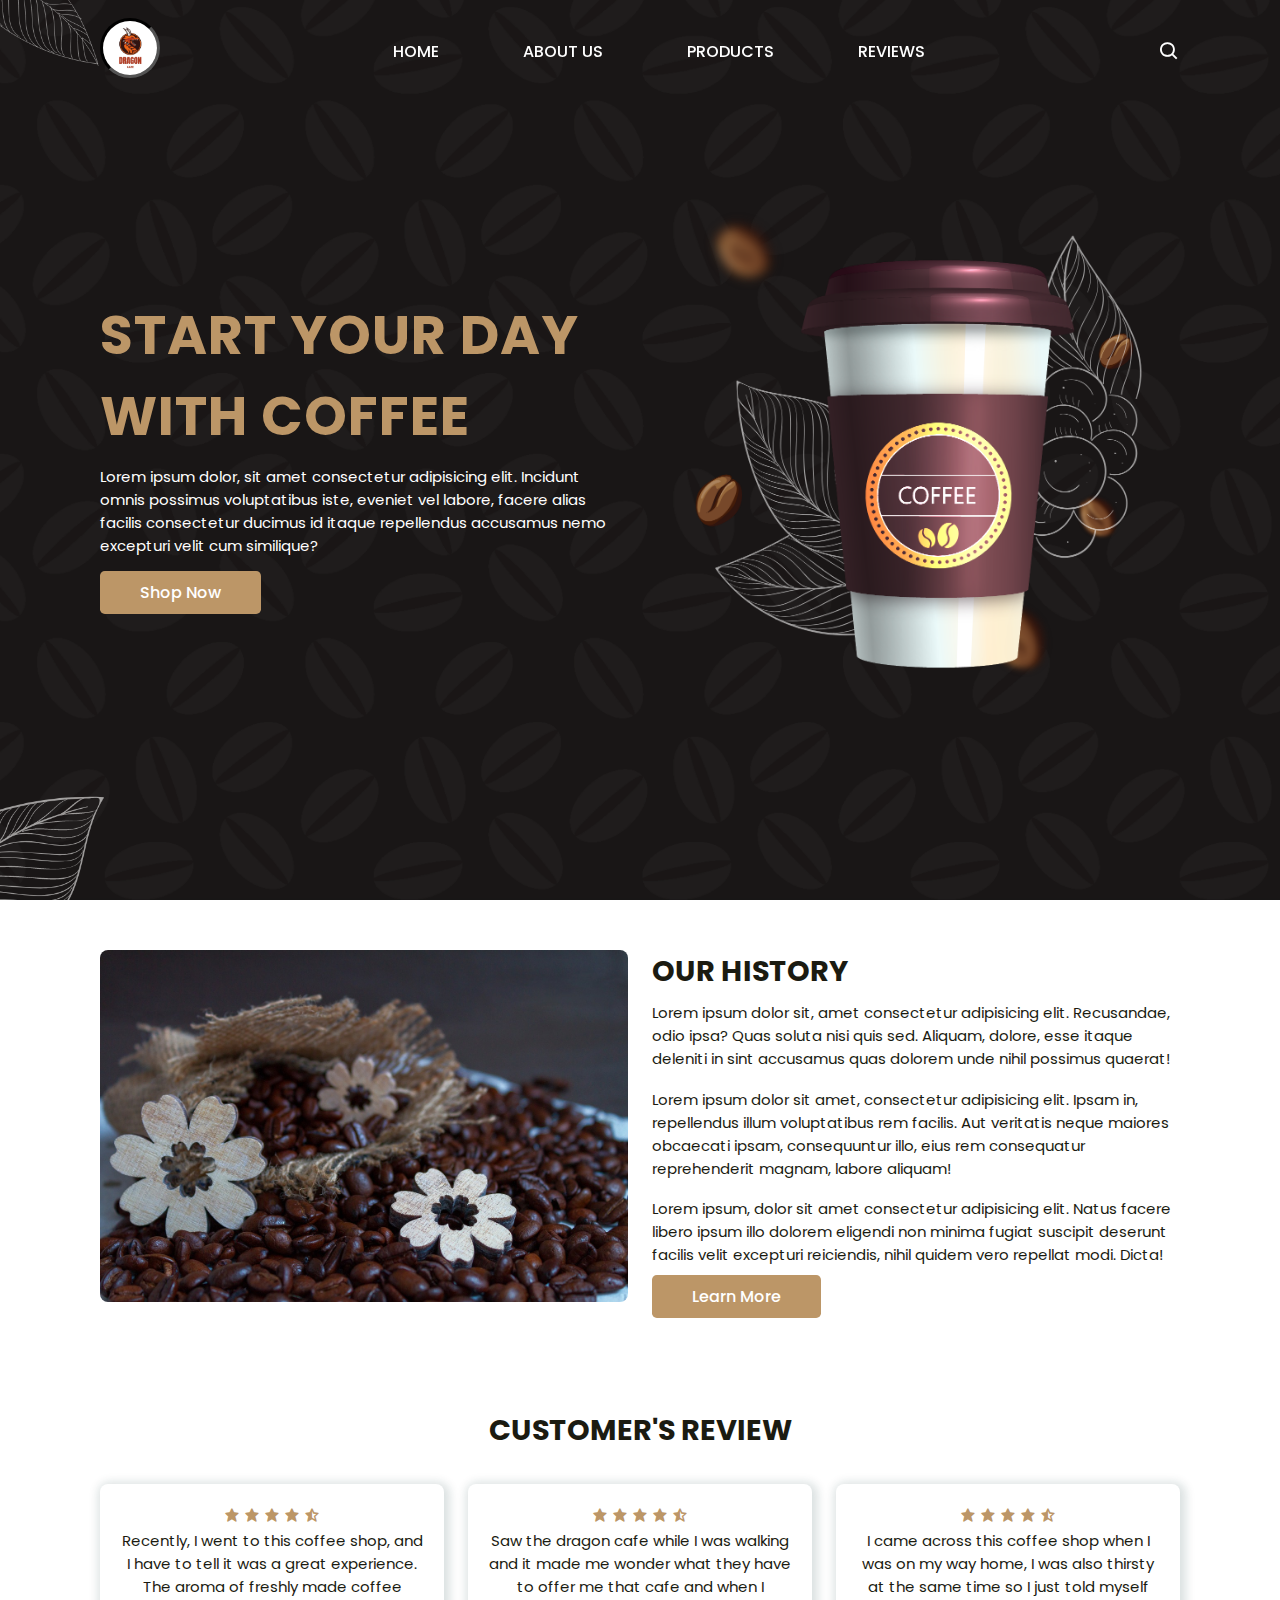
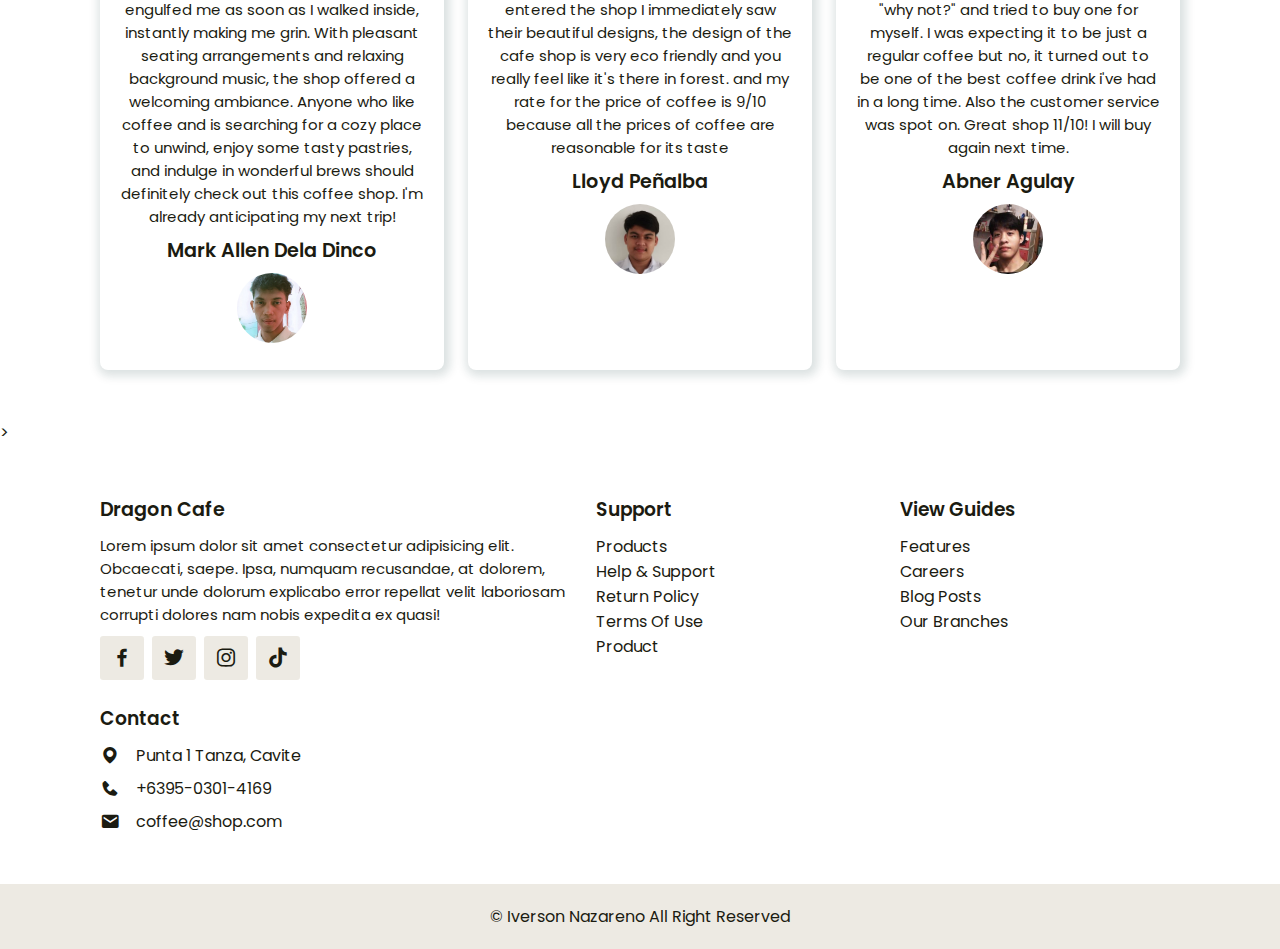
<file: DragonCafe/index.html>
<!DOCTYPE html>
<html lang="en">
<head>
  <link rel="shortcut icon"
  href="img/logo.jpg"
  type="img/x-icon">
  <meta charset="UTF-8">
  <meta http-equiv="X-UA-Compatible" content="IE=edge">
  <meta name="viewport" content="width=device-width, initial-scale=1.0">
  <title>Dragon Cafe</title>
  <!-- Link To CSS-->
  <link rel="stylesheet" href="style.css">
  <!-- Box icons-->
<link rel="stylesheet"
href="https://unpkg.com/boxicons@latest/css/boxicons.min.css">
</head>
<body>
<!-- Navbar-->
<header>
  <a href="#" class="logo">
    <img src="img/logo.jpg" alt="">
  </a>
  <!--Menu Icon-->
  <i class='bx bx-menu' id="menu-icon"></i>
  <!--Links-->
  <ul class="navbar">
    <li><a href="#home">Home</a></li>
    <li><a href="#about">About Us</a></li>
    <li><a href="index1.html">Products</a></li>
    <li><a href="#customer">Reviews</a></li>
  </ul>
<!--Icon-->
<div class="header-icon">
  <i class='bx bx-search' id="search-icon"></i>
</div>
<!--Search Bar-->
<div class="search-box">
  <input type="search" name="" id="" placeholder="Search Here...">
</div>
</header>
<!-- Home-->
<section class="home" id="home">
  <div class="home-text">
    <h1>Start your day <br> with coffee</h1>
    <p>Lorem ipsum dolor, sit amet consectetur adipisicing elit. Incidunt omnis possimus voluptatibus iste, eveniet vel labore, facere alias facilis consectetur ducimus id itaque repellendus accusamus nemo excepturi velit cum similique?</p>
    <a href="index1.html" class="btn">Shop Now</a>
  </div>
  <div class="home-img">
    <img src="img/main.png" alt="">
  </div>
</section>
<!--About-->
<section class="about" id="about">
  <div class="about-img">
    <img src="img/about.jpg" alt="">
  </div>
  <div class="about-text">
    <h2>Our History</h2>
    <p>Lorem ipsum dolor sit, amet consectetur adipisicing elit. Recusandae, odio ipsa? Quas soluta nisi quis sed. Aliquam, dolore, esse itaque deleniti in sint accusamus quas dolorem unde nihil possimus quaerat!</p>
    <p>Lorem ipsum dolor sit amet, consectetur adipisicing elit. Ipsam in, repellendus illum voluptatibus rem facilis. Aut veritatis neque maiores obcaecati ipsam, consequuntur illo, eius rem consequatur reprehenderit magnam, labore aliquam!</p>
    <p>Lorem ipsum, dolor sit amet consectetur adipisicing elit. Natus facere libero ipsum illo dolorem eligendi non minima fugiat suscipit deserunt facilis velit excepturi reiciendis, nihil quidem vero repellat modi. Dicta!</p>
    <a href="#" class="btn"> Learn More</a>
  </div>
    
</section>

<!--Customers-->
<section class="customer" id="customer">
  <div class="heading">
    <h2>Customer's Review</h2>
  </div>
  <!--Container-->
  <div class="customer-container">
    <div class="box">
      <div class="stars">
        <i class='bx bxs-star'></i>
        <i class='bx bxs-star'></i>
        <i class='bx bxs-star'></i>
        <i class='bx bxs-star'></i>
        <i class='bx bxs-star-half'></i>
      </div>
      <p>Recently, I went to this coffee shop, and I have to tell it was a great experience. The aroma of freshly made coffee engulfed me as soon as I walked inside, instantly making me grin. With pleasant seating arrangements and relaxing background music, the shop offered a welcoming ambiance. Anyone who like coffee and is searching for a cozy place to unwind, enjoy some tasty pastries, and indulge in wonderful brews should definitely check out this coffee shop. I'm already anticipating my next trip!</p>
      <h2>Mark Allen Dela Dinco</h2>
      <img src="img/rev1.jpg" alt="">
    </div>
    <div class="box">
      <div class="stars">
        <i class='bx bxs-star'></i>
        <i class='bx bxs-star'></i>
        <i class='bx bxs-star'></i>
        <i class='bx bxs-star'></i>
        <i class='bx bxs-star-half'></i>
      </div>
      <p>Saw the dragon cafe while I was walking and it made me wonder what they have to offer me that cafe and when I entered the shop I immediately saw their beautiful designs, the design of the cafe shop is very eco friendly and you really feel like it's there in forest. and my rate for the price of coffee is 9/10 because all the prices of coffee are reasonable for its taste</p>
      <h2>Lloyd Peñalba</h2>
      <img src="img/rev2.jpg" alt="">
    </div>
    <div class="box">
      <div class="stars">
        <i class='bx bxs-star'></i>
        <i class='bx bxs-star'></i>
        <i class='bx bxs-star'></i>
        <i class='bx bxs-star'></i>
        <i class='bx bxs-star-half'></i>
      </div>
      <p>I came across this coffee shop when I was on my way home, I was also thirsty at the same time so I just told myself "why not?" and tried to buy one for myself. I was expecting it to be just a regular coffee but no, it turned out to be one of the best coffee drink i've had in a long time. Also the customer service was spot on. Great shop 11/10! I will buy again next time.</p>
      <h2>Abner Agulay</h2>
      <img src="img/rev3.jpg" alt="">
    </div>
  </div>
</section>>
<section class="footer">
  <div class="footer-box">
    <h2>Dragon Cafe</h2>
    <p>Lorem ipsum dolor sit amet consectetur adipisicing elit. Obcaecati, saepe. Ipsa, numquam recusandae, at dolorem, tenetur unde dolorum explicabo error repellat velit laboriosam corrupti dolores nam nobis expedita ex quasi!</p>
    <div class="social">
      <a href="#"><i class='bx bxl-facebook' ></i></a>
      <a href="#"><i class='bx bxl-twitter' ></i></a>
      <a href="#"><i class='bx bxl-instagram' ></i></a>
      <a href="#"><i class='bx bxl-tiktok' ></i></a>
    </div>
  </div>
  <div class="footer-box">
    <h3>Support</h3>
    <li><a href="#">Products</a></li>
    <li><a href="#">Help & Support</a></li>
    <li><a href="#">Return Policy</a></li>
    <li><a href="#">Terms Of Use</a></li>
    <li><a href="#">Product</a></li>
  </div>
  <div class="footer-box">
    <h3>View Guides</h3>
    <li><a href="#">Features</a></li>
    <li><a href="#">Careers</a></li>
    <li><a href="#">Blog Posts</a></li>
    <li><a href="#">Our Branches</a></li>
  </div>
  <div class="footer-box">
    <h3>Contact</h3>
    <div class="contact">
      <span><i class='bx bxs-map'></i>Punta 1 Tanza, Cavite</span>
      <span><i class='bx bxs-phone'></i>+6395-0301-4169</span>
      <span><i class='bx bxs-envelope'></i>coffee@shop.com</span>
    </div>
  </div>
</section>
<!--Copyright-->
<div class="copyright">
  <p>&#169; Iverson Nazareno All Right Reserved</p>
</div>








  <!-- Link To JS-->
  <script src="main.js"></script>
</body>
</html>
</file>
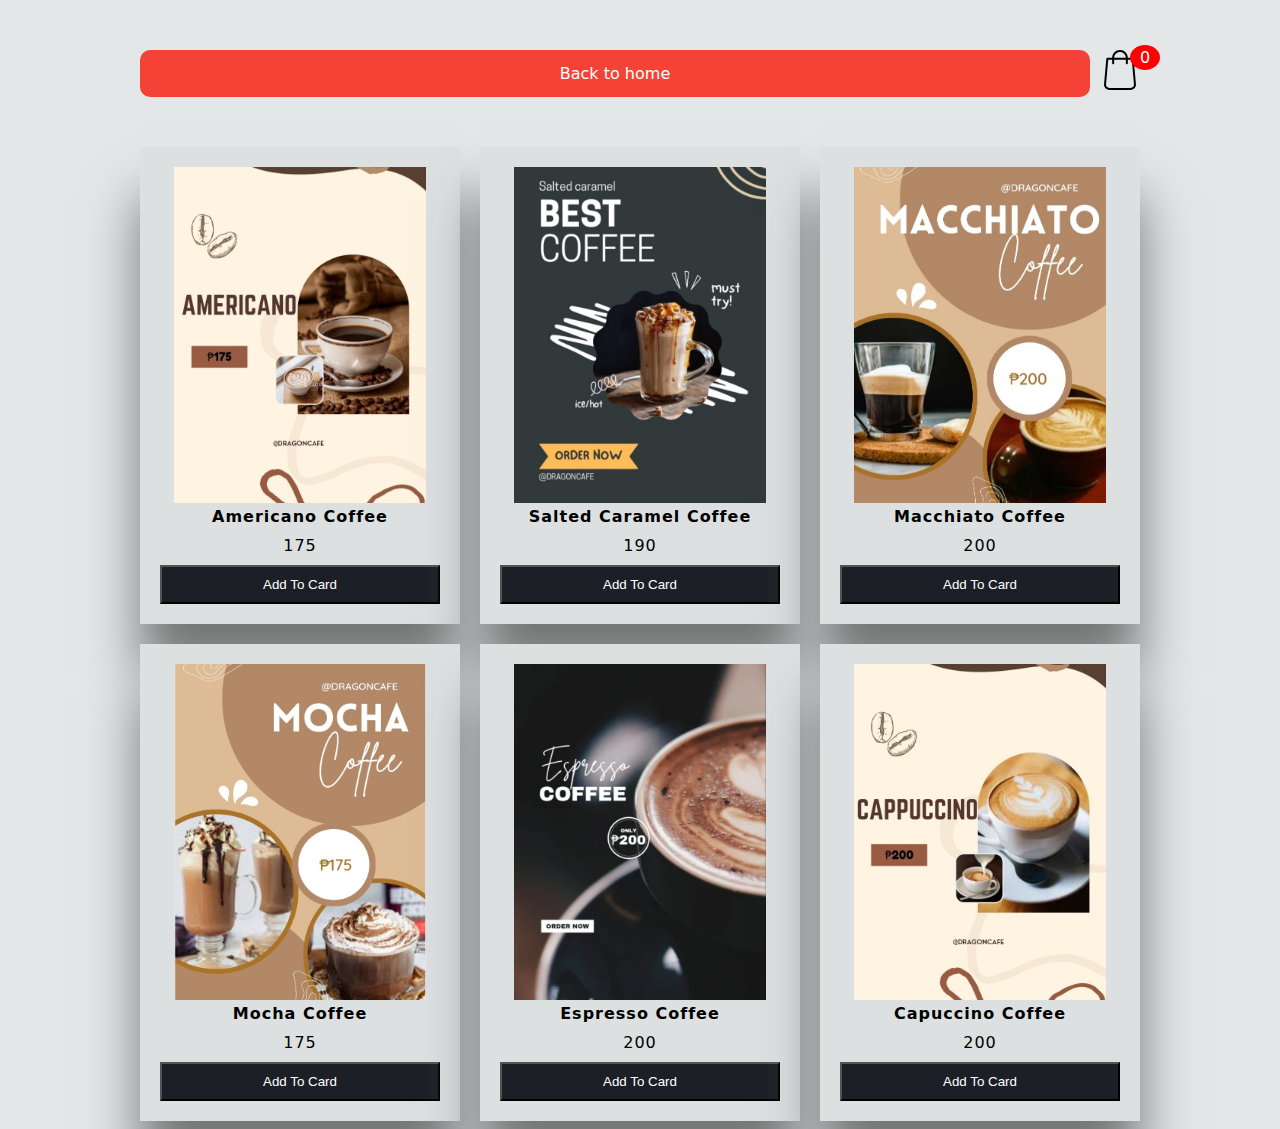
<file: DragonCafe/index1.html>
<!DOCTYPE html>
<html lang="en">
<head>
    <meta charset="UTF-8">
    <meta http-equiv="X-UA-Compatible" content="IE=edge">
    <meta name="viewport" content="width=device-width, initial-scale=1.0">
    <title>Document</title>
    <link rel="stylesheet" href="style1.css">
</head>
<body class="">
    
    <div class="container">
        <header>
            <a href="index.html" style="text-decoration: none;">Back to home</a>
            <div class="shopping">
                <img src="img/shopping.svg">
                <span class="quantity">0</span>
            </div>
        </header>

        <div class="list">
          
        </div>
    </div>
    <div class="card">
        <h1>Cart</h1>
        <ul class="listCard">
        </ul>
        <div class="checkOut">
            <div class="total">0</div>
            <div class="closeShopping">Close</div>
        </div>
    </div>

    <script src="app.js"></script>
</body>
</html>
</file>
<file: DragonCafe/style.css>
/* Google Fonts */
@import url('https://fonts.googleapis.com/css2?family=Poppins:wght@200;300;400;500;600;700&display=swap');
*{
  font-family: 'Poppins', sans-serif;
   margin: 0;
   padding: 0;
   box-sizing: border-box;
   scroll-padding-top: 4rem;
   scroll-behavior: smooth;
   list-style: none;
   text-decoration: none;
}
/* Variables */
:root{
  --main-color: #bc9667;
  --second-color: #edeae3;
  --text-color: #1b1b11;
  --bg-color: #fff;

  /* Box Shadow */
  --box-shadow: 2px 2px 10px 4px rgb(14 55 54 / 15%); 
}
section{
  padding: 50px 100px;
}
img{
  width: 100%;
}
body{
  color: var(--text-color)
}
header{
  position: fixed;
  width: 100%;
  top: 0;
  right: 0;
  z-index: 1000;
  display: flex;
  justify-content: space-between;
  align-items: center;
  padding: 18px 100px;
  transition: 0.5s linear;
}
header.shadow{
  background: var(--text-color);
  box-shadow: var(--box-shadow);
}
.logo img{
  border-radius: 50%;
  border-style: inset;
  border-color: #000000;
  width: 60px;
}
.navbar{
  display: flex;
}
.navbar a{
  padding: 8px 17px;
  margin: 25px;
  color: var(--bg-color);
  font-size: 1rem;
  text-transform: uppercase;
  font-weight: 500;
}
.navbar a:hover{
  background: var(--main-color);
  border-radius: 0.2rem;
  transition: 0.2s all linear;
}
.header-icon{
  font-size: 22px;
  cursor: pointer;
  z-index: 10000;
  display: flex;
  column-gap: 0.8rem;
}
.header-icon .bx{
  color: var(--bg-color)
}
.header-icon .bx:hover{
  color: var(--main-color);
}
#menu-icon{
  color: var(--bg-color);
  font-size: 24px;
  z-index: 100001;
  cursor: pointer;
  display: none;
}
.search-box{
   position: absolute;
   top: -100%;
   left: 50%;
   transform: translate(-50%);
   background: var(--bg-color);
   width: 100%;
}
.search-box.active{
  top: 110%;
  box-shadow: var(--box-shadow);
  transition: 0.2s all linear;
}
.search-box input{
  padding: 20px;
  border: none;
  outline: none;
  width: 100%;
  font-size: 1rem;
  color: var(--main-color);
}
.search-box input::placeholder{
  font-size: 1rem;
  font-weight: 500;
}
.home{
  width: 100%;
  min-height: 100vh;
  background: url(img/bg.png);
  background-repeat: no-repeat;
  background-size: cover;
  background-position: center;
  display: grid;
  grid-template-columns: repeat(auto-fit,minmax(17rem,auto));
  align-items: center;
  gap: 1.5rem;
}
.home-text h1{
  font-size: 3.4rem;
  color: var(--main-color);
  text-transform: uppercase;
  letter-spacing: 1px;
}
.home-text p{
  font-size: 0.938rem;
  color: var(--bg-color);
  margin: 0.5rem 0 1.4rem;
}
.btn{
  padding: 10px 40px;
  border-radius: 0.3rem;
  background: var(--main-color);
  color: var(--bg-color);
  font-weight: 500;
}
.btn:hover{
  background: #8a6f4d;
}
.about{
  display: grid;
  grid-template-columns: repeat(auto-fit,minmax(17rem,auto));
  gap: 1.5rem;
}
.about-img img{
  border-radius: 0.5rem;
}
.about-text h2{
  font-size: 1.8rem;
  text-transform: uppercase;
}
.about-text p{
  font-size: 0.938rem;
  margin: 0.5rem 0 1.1rem;
}
.heading{
  text-align: center;
}
.heading h2{
  font-size: 1.8rem;
  text-transform: uppercase;
}
.customer-container{
  display: grid;
  grid-template-columns: repeat(auto-fit,minmax(280px,auto));
  gap: 1.5rem;
  margin-top: 2rem;
}
.customer-container .box{
  padding: 20px;
  box-shadow: var(--box-shadow);
  border-radius: 0.5rem;
  text-align: center;
}
.stars .bx{
  color: var(--main-color);
}
.customer-container .box p{
  font-size: 0.938rem;
}
.customer-container .box h2{
  font-size: 1.2rem;
  font-weight: 600;
  margin: 0.5rem 0 0.5rem;
}
.customer-container .box img{
  width: 70px;
  height: 70px;
  border-radius: 50%;
  object-fit: cover;
}
.customer-container .box:hover{
  background: var(--second-color);
  transition: 0.2s all linear;
}
.footer{
  display: grid;
  grid-template-columns: repeat(auto-fit,minmax(280px,auto));
  gap: 1.5rem;
}
.footer-box h2{
  font-size: 1.2rem;
  font-weight: 600;
  margin-bottom: 10px;
}
.footer-box p{
  font-size: 0.938rem;
  margin-bottom: 10px;
}
.social{
  display: flex;
  align-items: center;
  column-gap: 0.5rem;
}
.social a .bx{
  font-size: 24px;
  color: var(--text-color);
  padding: 10px;
  background: var(--second-color);
  border-radius: 0.2rem;
}
.social a .bx:hover{
  background: var(--main-color);
  color: var(--bg-color);
}
.footer-box h3{
  font-weight: 600;
  margin-bottom: 10px;
}
.footer-box li a{
  color: var(--text-color);
}
.footer-box li a:hover{
  color: var(--main-color);
}
.contact{
  display: flex;
   flex-direction: column;
   row-gap: 0.5rem;
}
.contact span{
  display: flex;
  align-items: center;
}
.contact i{
   font-size: 20px;
   margin-right: 1rem;
}
.copyright{
  padding: 20px;
  text-align: center;
  background: var(--second-color);
}
@media (max-width:1058px){
  header{
    padding: 16px 60px ;
  }
  section{
    padding: 50px 60px;
  }
  .home-text h1{
    font-size: 2.4rem;
  }
}
@media (max-width: 991px){
  header{
    padding: 16px 4% ;
  }
  section{
    padding: 50px 4%;
  }
  .home-text h1{
    font-size: 2rem;
  }
}
@media (max-width: 768px){
  header{
    pad: 12px 4%;
  }
  #menu-icon{
    display: initial;
  }
  .navbar{
    position: absolute;
    top: -570px;
    left: 0;
    right: 0;
    display: flex;
    flex-direction: column;
    background: var(--second-color);
    row-gap: 1.4rem;
    padding: 20px;
    transition: 0.3s;
    text-align: center;
  }
  .navbar a{
    color: var(--text-color);
  }
  .navbar a:hover{
    color: var(--bg-color);
  }
  .navbar.active{
    top: 100%;
  }
  .about{
    align-items: center;
  }
}
@media (max-width: 360px){
  header{
    padding: 11px 4%;
  }
  .logo img{
    width: 45px;
  }
  .home-text{
    padding-top: 15px;
  }
  .home-text h1{
    font-size: 1.4rem;
  }
  .home-text p{
    font-size: 0.8rem;
    font-weight: 300;
  }
  .about-img{
    order: 2;
  }
  .about-text{
    text-align: center;
  } 
  .about-text h2{
    font-size: 1.2rem;
  }
  .heading h2{
    font-size: 1.2rem;
  }
}
</file>
<file: DragonCafe/style1.css>
body{
    background-color: #E3E7E8;
    font-family: system-ui;
}
.container{
    width: 1000px;
    margin: auto;
    transition: 0.5s;
}
header{
    display: grid;
    grid-template-columns: 1fr 50px;
    margin-top: 50px;
}
header .shopping{
    position: relative;
    text-align: right;
}
header .shopping img{
    width: 40px;
}
header .shopping span{
    background: red;
    border-radius: 50%;
    display: flex;
    justify-content: center;
    align-items: center;
    color: #fff;
    position: absolute;
    top: -5px;
    left: 80%;
    padding: 3px 10px;
}
a:link, a:visited {
  background-color: #f44336;
  color: white;
  padding: 14px 25px;
  border-radius: 10px;
  font-family: system-ui;
  text-align: center;
  text-decoration: none;
  display: grid;
}

a:hover, a:active {
  background-color: red;
}
.list{
    display: grid;
    grid-template-columns: repeat(3, 1fr);
    column-gap: 20px;
    row-gap: 20px;
    margin-top: 50px;
}
.list .item{
    text-align: center;
    background-color: #DCE0E1;
    padding: 20px;
    box-shadow: 0 50px 50px #757676;
    letter-spacing: 1px;
}
.list .item img{
    width: 90%;
}
.list .item .title{
    font-weight: 600;
}
.list .item .price{
    margin: 10px;
}
.list .item button{
    background-color: #1C1F25;
    color: #fff;
    width: 100%;
    padding: 10px;
}
.card{
    position: fixed;
    top:0;
    left: 100%;
    width: 500px;
    background-color: #453E3B;
    height: 100vh;
    transition: 0.5s;
}
.active .card{
    left: calc(100% - 500px);
}
.active .container{
   transform: translateX(-200px);
}
.card h1{
    color: #E8BC0E;
    font-weight: 100;
    margin: 0;
    padding: 0 20px;
    height: 80px;
    display: flex;
    align-items: center;
}
.card .checkOut{
    position: absolute;
    bottom: 0;
    width: 100%;
    display: grid;
    grid-template-columns: repeat(2, 1fr);

}
.card .checkOut div{
    background-color: #E8BC0E;
    width: 100%;
    height: 70px;
    display: flex;
    justify-content: center;
    align-items: center;
    font-weight: bold;
    cursor: pointer;
}
.card .checkOut div:nth-child(2){
    background-color: #1C1F25;
    color: #fff;
}
.listCard li{
    display: grid;
    grid-template-columns: 100px repeat(3, 1fr);
    color: #fff;
    row-gap: 10px;
}
.listCard li div{
    display: flex;
    justify-content: center;
    align-items: center;
}
.listCard li img{
    width: 90%;
}
.listCard li button{
    background-color: #fff5;
    border: none;
}
.listCard .count{
    margin: 0 10px;
}
</file>
